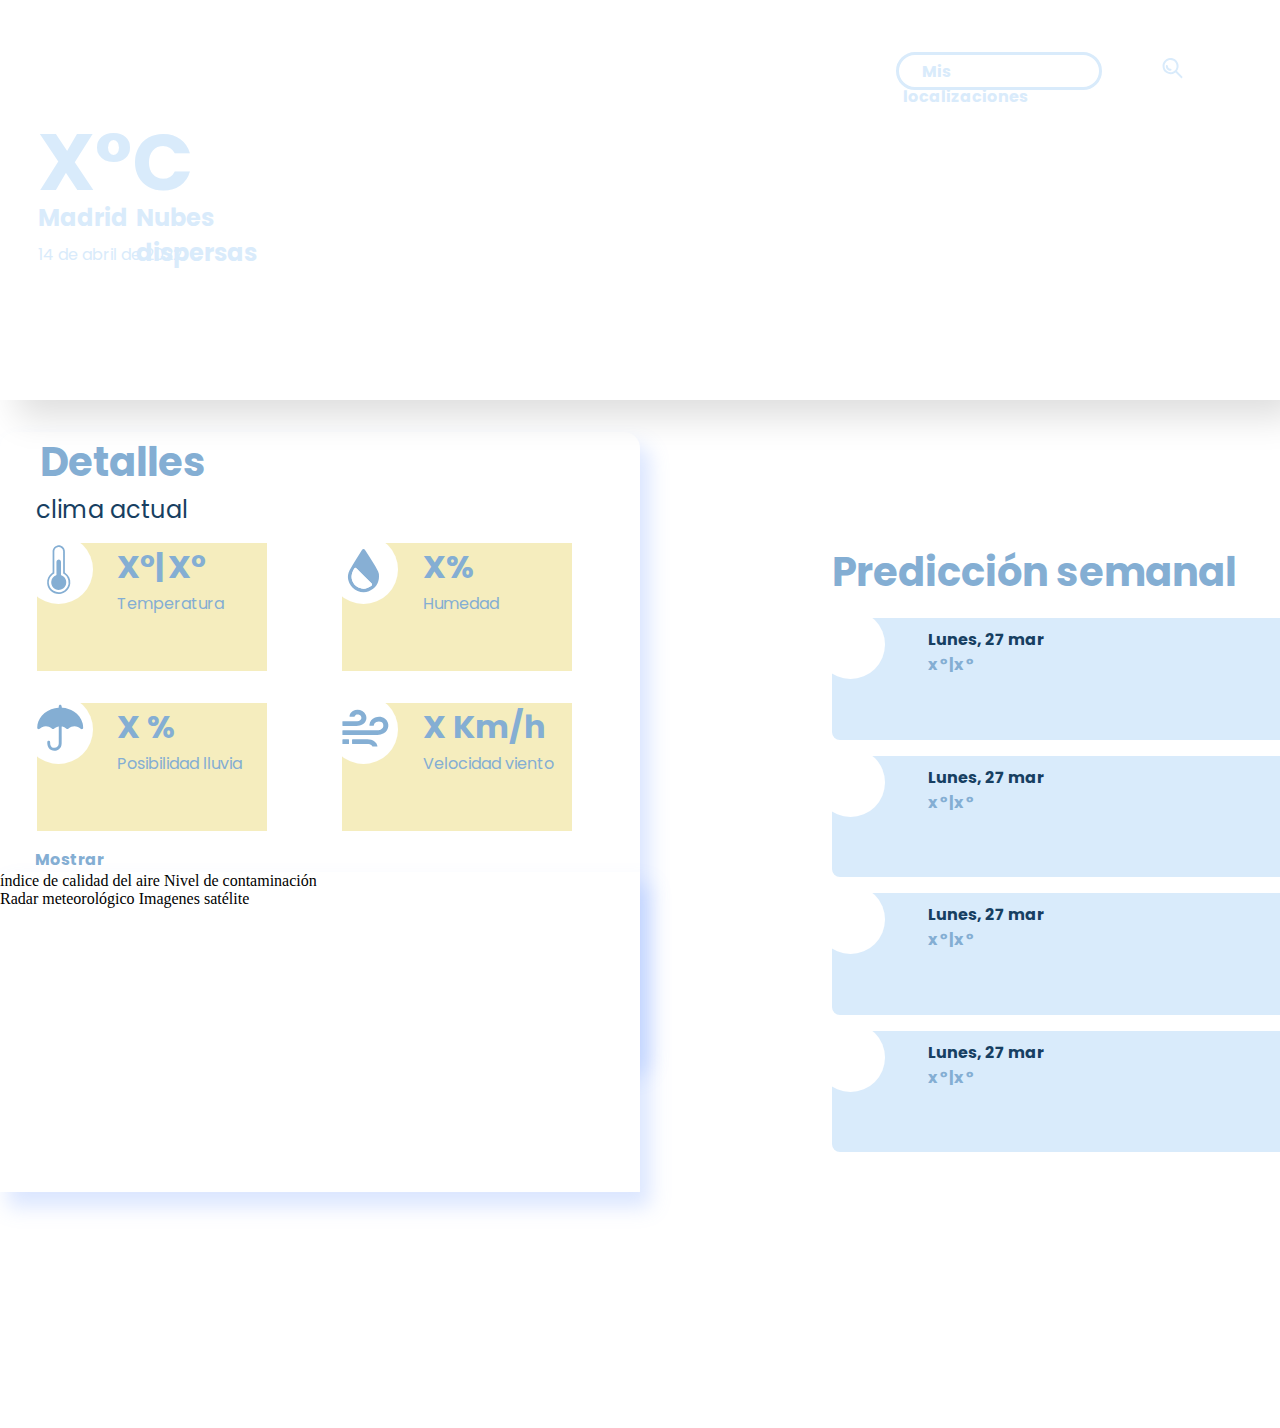
<file: index.html>
<!DOCTYPE html>
<html lang="es">

<head>
    <meta charset="UTF-8">
    <meta http-equiv="X-UA-Compatible" content="IE=edge">
    <meta name="viewport" content="width=device-width, initial-scale=1.0">
    <title>weather app</title>
    <script src="assets/js/pouchdb-7.2.1.min.js"></script>
    <link rel="stylesheet" href="assets/css/styles.css">
    <link rel="stylesheet" href="assets/css/styles.min.css">
    <link rel="stylesheet" href="assets/css/styles.min.css.map">
</head>

<body>
    <header class="imagen-cabecera-box ">
        <div class="info">
            <span class="grados"> X <span class="celsios">°C</span></span>
            <div class="ubicacion"><span class="city">Madrid</span> <span class="loc-weather">Nubes dispersas</span> </div>
            <span class="date"> 14 de abril de 2022</span>
        </div>
        <div class="nav"><button class="btn-loc"><span class="loc-text">Mis localizaciones</span></button>
        <a class="search" href="pages/search.html">
            <img class="lupa" src="assets/icons/lupa.svg" alt="">
        </a></div>
            
    </header>
    
        <section class="seccion-A">
            <div class="detalles">
                <div class="info"><span class="detalles-info">Detalles</span> <span class="clima-actual">clima actual</span></div>
                <ul class="box-seccionA">
                    <li class="especif">
                        <img class="espf-icon" id="temp-icon" src="assets/icons/temp.svg" alt="">
                        <div class="info-especif">
                            <div class="info-temp">
                                <span id="max-temp">X<span class="max-temp-celsius">°|</span></span>
                                <span id="min-temp">X<span class="min-temp-celsius">°</span></span></div>
                            <span class="name-especif" id="temp-title">Temperatura</span>
                        </div>
                    </li>
                    <li class="especif">
                        <img class="espf-icon" id="humidity-icon" src="assets/icons/humidity.svg" alt="">
                        <div class="info-especif">
                            <div class="info-humidity">
                                <span id="humidity-number">X<span id="humidity-percent">%</span></span>
                                <span class="name-especif" id="humidity-title">Humedad</span>

                            </div>
                        </div>
                    </li>
                    <li class="especif">
                        <img class="espf-icon" id="umbrella-icon" src="assets/icons/umbrella.svg" alt="">
                        <div class="info-especif">
                            <div class="info-especif">
                             <div class="info-rain">
                                <span id="rain-number">X <span id="rain-percent" >%</span></span>
                                <span class="name-especif" id="rain-title">Posibilidad lluvia</span>
                             </div>
                            </div>
                        </div>
                    </li>
                    <li class="especif">
                        <img class="espf-icon" id="wind-icon" src="assets/icons/wind.svg" alt="">
                        <div class="info-especif">
                            <div class="info-wind">
                                <span id="wind-number">X <span id="wind-percent" >Km/h</span></span>
                                <span class="name-especif" id="wind-title">Velocidad viento</span>
                            </div>
                        </div>
                    </li>
                </ul>
                <button class="btn-mas"><span class="mas-text">Mostrar</span></button>
                 <div class="collapsible-section">
                        <div class="content">
                            <div class="air-quality">
                                <span>índice de calidad del aire</span>
                                <span>Nivel de contaminación</span>
                                <div class="quality-bar"></div>
                            </div>
                            <div class="meteo-radar">
                                <span>Radar meteorológico</span>
                                <span>Imagenes satélite</span>
                                <div class="map"></div>
                            </div>
                       </div>

                  </div> 
                
            </div>
           </section>
    
            <section class="seccion-B">
                <div class="info-week"><span class="week-info-title">Predicción semanal</span></div>
                <div class="semana"> 
                    <div class="day"><img class="circle-icon" src="assets/icons/circle.svg" alt=""><span id="icon-weather" ></span>
                        <div class="bloque-día-info">
                            <div class="cifras-diarias">
                                <span class="dia-info">Lunes, 27 mar</span>
                                <div class="grados-diarios">
                                    <span class="max-temp-diaria">x <span class="grados-simbolo-diario">°|</span></span>
                                    <span class="max-temp-diaria">x <span class="grados-simbolo-diario">°</span></span>
                                </div>
                            </div>
                        </div>
                    </div>
                    <div class="day"><img class="circle-icon" src="assets/icons/circle.svg" alt=""><span id="icon-weather" ></span>
                        <div class="bloque-día-info">
                            <div class="cifras-diarias">
                                <span class="dia-info">Lunes, 27 mar</span>
                                <div class="grados-diarios">
                                    <span class="max-temp-diaria">x <span class="grados-simbolo-diario">°|</span></span>
                                    <span class="max-temp-diaria">x <span class="grados-simbolo-diario">°</span></span>
                                </div>
                            </div>
                        </div>
                    </div>
                    <div class="day"><img class="circle-icon" src="assets/icons/circle.svg" alt=""><span id="icon-weather" ></span>
                        <div class="bloque-día-info">
                            <div class="cifras-diarias">
                                <span class="dia-info">Lunes, 27 mar</span>
                                <div class="grados-diarios">
                                    <span class="max-temp-diaria">x <span class="grados-simbolo-diario">°|</span></span>
                                    <span class="max-temp-diaria">x <span class="grados-simbolo-diario">°</span></span>
                                </div>
                            </div>
                        </div>
                    </div>
                    <div class="day"><img class="circle-icon" src="assets/icons/circle.svg" alt=""><span id="icon-weather" ></span>
                        <div class="bloque-día-info">
                            <div class="cifras-diarias">
                                <span class="dia-info">Lunes, 27 mar</span>
                                <div class="grados-diarios">
                                    <span class="max-temp-diaria">x <span class="grados-simbolo-diario">°|</span></span>
                                    <span class="max-temp-diaria">x <span class="grados-simbolo-diario">°</span></span>
                                </div>
                            </div>
                        </div>
                    </div>
                    
                </div>
            </section>
    
     <script src="assets/js/main.js"></script>
</body>

</html>
</file>
<file: assets/css/styles.css>
/* Reset browser styles */
* {
  box-sizing: border-box;
}

html, body, div, span, applet, object, iframe, h1, h2, h3, h4, h5, h6, p, blockquote, pre, a, abbr, acronym, address, big, cite, code, del, dfn, em, img, ins, kbd, q, s, samp, small, strike, strong, sub, sup, tt, var, b, u, i, center, dl, dt, dd, ol, ul, li, fieldset, form, label, legend, table, caption, tbody, tfoot, thead, tr, th, td, article, aside, canvas, details, embed, figure, figcaption, footer, header, hgroup, menu, nav, output, ruby, section, summary, time, mark, audio, video {
  margin: 0;
  padding: 0;
  border: 0;
  font-size: 100%;
  font: inherit;
  vertical-align: baseline;
}

/* HTML5 display-role reset for older browsers */
article, aside, details, figcaption, figure, footer, header, hgroup, menu, nav, section {
  display: block;
}

body {
  line-height: 1;
}

ol, ul {
  list-style: none;
}

blockquote, q {
  quotes: none;
}

blockquote:before, blockquote:after {
  content: '';
  content: none;
}

q:before, q:after {
  content: '';
  content: none;
}

table {
  border-collapse: collapse;
  border-spacing: 0;
}

button {
  padding: 8px;
  border-radius: 3px;
  border: none;
}

button:active, button:focus {
  background-color: blue;
  color: white;
}

/* End Reset browser styles */
/* Custom styles */
html, body {
  height: 100%;
  font-family: sans-serif;
}

header {
  padding: 2em;
}

header h1 {
  font-size: 1.5em;
  font-weight: bold;
}

.caja {
  padding: 2em;
  background-color: #ccc;
  min-height: 100%;
}

.listaUsers {
  padding: 1em;
  margin: 2em 0;
  background-color: white;
}

.listaUsers h2 {
  margin: 0.5em 0;
  font-size: 1.1em;
  font-weight: bold;
}

.listaUsers article {
  padding: 1em;
  border-bottom: 1px solid #ccc;
}

.listaUsers article div {
  padding: 5px;
}

.listaUsers article span {
  display: inline-block;
  min-width: 80px;
  font-weight: bold;
  margin: 0 10px;
}
/*# sourceMappingURL=styles.css.map */
</file>
<file: assets/css/styles.min.css>
@import url("https://fonts.googleapis.com/css2?family=Poppins:wght@300;400;600&display=swap");*{-webkit-box-sizing:border-box;box-sizing:border-box}html,body,div,span,applet,object,iframe,h1,h2,h3,h4,h5,h6,p,blockquote,pre,a,abbr,acronym,address,big,cite,code,del,dfn,em,img,ins,kbd,q,s,samp,small,strike,strong,sub,sup,tt,var,b,u,i,center,dl,dt,dd,ol,ul,li,fieldset,form,label,legend,table,caption,tbody,tfoot,thead,tr,th,td,article,aside,canvas,details,embed,figure,figcaption,footer,header,hgroup,menu,nav,output,ruby,section,summary,time,mark,audio,video{margin:0;padding:0;border:0;font-size:100%;font:inherit;vertical-align:baseline}.imagen-cabecera-box{width:100%;height:25em;display:-webkit-box;display:-ms-flexbox;display:flex;-webkit-box-pack:start;-ms-flex-pack:start;justify-content:flex-start;-webkit-box-shadow:17px 17px 34px #dedede, -17px -17px 34px #ffffff;box-shadow:17px 17px 34px #dedede, -17px -17px 34px #ffffff}@media only screen and (max-width: 600px){.imagen-cabecera-box{height:15em}}.info{display:-webkit-box;display:-ms-flexbox;display:flex;-webkit-box-orient:vertical;-webkit-box-direction:normal;-ms-flex-direction:column;flex-direction:column;width:30%;height:65%;margin-top:5%;z-index:2}@media only screen and (max-width: 600px){.info{width:60%;height:50%;margin-top:15%}}.info .grados{display:-webkit-box;display:-ms-flexbox;display:flex;-webkit-box-orient:horizontal;-webkit-box-direction:normal;-ms-flex-direction:row;flex-direction:row;width:25%;height:30%;margin-left:10%;margin-top:10%}@media only screen and (max-width: 600px){.info .grados{height:40%;margin-top:5%}}.info .Celsios{width:25%;height:30%}@media only screen and (max-width: 600px){.info .Celsios{height:40%;margin-top:5%}}.info .ubicacion{width:100%;height:15%;margin-left:10%;margin-top:2%;display:-webkit-box;display:-ms-flexbox;display:flex;-webkit-box-orient:horizontal;-webkit-box-direction:normal;-ms-flex-direction:row;flex-direction:row}@media only screen and (max-width: 600px){.info .ubicacion{width:150%;height:20%;margin-top:2%}}.info .ubicacion .loc-img{width:50%}.info .ubicacion .city{display:-webkit-box;display:-ms-flexbox;display:flex;margin-top:3%;margin-right:2%}@media only screen and (max-width: 600px){.info .ubicacion .city{margin-top:1%}}.info .ubicacion .loc-weather{width:100%;height:50%;display:-webkit-box;display:-ms-flexbox;display:flex;margin-top:3%;margin-right:25%}@media only screen and (max-width: 600px){.info .ubicacion .loc-weather{margin-top:1%}}.info .date{width:45%;height:10%;left:4em;margin-left:10%;margin-top:4%}.nav{width:30%;height:20%;margin-left:40%;margin-top:2%;display:-webkit-box;display:-ms-flexbox;display:flex;-webkit-box-orient:horizontal;-webkit-box-direction:normal;-ms-flex-direction:row;flex-direction:row}@media only screen and (max-width: 600px){.nav{margin-left:5%;width:40%}}.nav .btn-loc{all:unset;color:#D9EBFB;border:2.5px solid #D9EBFB;padding:1%;width:12em;height:30%;border-radius:20px;font-family:'Poppins', sans-serif;font-weight:Bold;margin-top:7%;cursor:pointer;-webkit-transition:0.4s;transition:0.4s;color:#D9EBFB;border:3px solid #D9EBFB;background-image:-webkit-gradient(linear, left bottom, left top, color-stop(50%, #275781), color-stop(50%, transparent));background-image:linear-gradient(to top, #275781 50%, transparent 50%);background-size:100% 200%;background-position:0% 0%}@media only screen and (max-width: 600px){.nav .btn-loc{font-size:0.6em;width:11em}}.nav .btn-loc .loc-text{padding:10%}@media only screen and (max-width: 600px){.nav .btn-loc .loc-text{padding:6%}}.nav .btn-loc:hover{color:#FFF;background-position:0% 100%}.nav .search{width:20%;height:70%;margin-top:1em;margin-left:2em;display:-webkit-box;display:-ms-flexbox;display:flex;-webkit-box-pack:center;-ms-flex-pack:center;justify-content:center}@media only screen and (max-width: 600px){.nav .search{margin-top:0.5em;margin-left:1em}}.nav .lupa{width:100%;-webkit-transition:-webkit-transform .2s;transition:-webkit-transform .2s;transition:transform .2s;transition:transform .2s, -webkit-transform .2s}.nav .lupa:hover{-webkit-transform:scale(1.8);transform:scale(1.8);cursor:pointer}.grados{font-family:'Poppins', sans-serif;font-weight:Bold;font-size:5em;color:#D9EBFB}@media only screen and (max-width: 600px){.grados{font-size:2.5em}}.city{font-family:'Poppins', sans-serif;font-weight:Bold;font-size:1.5em;color:#D9EBFB}@media only screen and (max-width: 600px){.city{font-size:1em}}.loc-weather{font-family:'Poppins', sans-serif;font-weight:Bold;color:#D9EBFB;font-size:1.5em}@media only screen and (max-width: 600px){.loc-weather{font-size:1em}}.date{font-family:'Poppins', sans-serif;color:#D9EBFB;font-size:1em}.info-busqueda{font-family:'Poppins', sans-serif;color:#84AED3;font-weight:bold;font-size:1.5em}.detalles-info{font-family:'Poppins', sans-serif;color:#84AED3;font-weight:bold;font-size:2.5em;position:relative;left:1em}@media only screen and (max-width: 600px){.detalles-info{font-size:1.5em}}.clima-actual{font-family:'Poppins', sans-serif;color:#173f62;font-size:1.5em;position:relative;left:1.5em}@media only screen and (max-width: 600px){.clima-actual{font-size:1em}}.week-info-title{font-family:'Poppins', sans-serif;color:#84AED3;font-weight:bold;font-size:2.5em}@media only screen and (max-width: 600px){.week-info-title{font-size:1.5em;position:relative;left:0.5em}}#max-temp,#min-temp,#humidity-number,#rain-number,#wind-number{font-family:'Poppins', sans-serif;color:#84AED3;font-weight:bold;font-size:2em}@media only screen and (max-width: 600px){#max-temp,#min-temp,#humidity-number,#rain-number,#wind-number{font-size:1em;position:relative;right:0.5em}}@media only screen and (max-width: 600px){#rain-title,#wind-title{position:relative;right:0.5em;font-size:0.7em}}@media only screen and (max-width: 600px){#humidity-title,#temp-title{position:relative;right:0.5em}}.name-especif{font-family:'Poppins', sans-serif;color:#84AED3}@media only screen and (max-width: 600px){.name-especif{font-size:0.8em}}.dia-info{font-family:'Poppins', sans-serif;color:#173f62;font-size:1em;font-weight:bold}.max-temp-diaria{font-family:'Poppins', sans-serif;color:#84AED3;font-size:1em;font-weight:bold}body .seccion-A{border-radius:1em;width:50%;height:70%;bottom:1.5em;-webkit-box-shadow:9px 14px 19px 1px rgba(112,155,255,0.25);box-shadow:9px 14px 19px 1px rgba(112,155,255,0.25)}@media only screen and (max-width: 600px){body .seccion-A{width:100%;height:40%;bottom:0.5em}}body .box-seccionA{width:90%;height:20em;position:relative;left:2.3em;top:1em;display:-ms-grid;display:grid;-ms-grid-columns:50% 50%;grid-template-columns:50% 50%;-webkit-column-gap:3%;column-gap:3%;-ms-grid-rows:50% 50%;grid-template-rows:50% 50%}@media only screen and (max-width: 600px){body .box-seccionA{height:13em;left:1.5em}}body .box-seccionA .especif{background-color:#F5EDBE;height:8em;width:80%}@media only screen and (max-width: 600px){body .box-seccionA .especif{height:5.5em}}body .box-seccionA .info{position:relative;left:2em;top:1em}@media only screen and (max-width: 600px){body .box-seccionA .info{left:1.5em}}body .espf-icon{width:30%;position:relative;right:0.8em;bottom:0.5em}body .info-humidity{display:-webkit-box;display:-ms-flexbox;display:flex;-webkit-box-orient:vertical;-webkit-box-direction:normal;-ms-flex-direction:column;flex-direction:column}body .info-rain{display:-webkit-box;display:-ms-flexbox;display:flex;-webkit-box-orient:vertical;-webkit-box-direction:normal;-ms-flex-direction:column;flex-direction:column;position:relative;right:35%;top:4.6em}@media only screen and (max-width: 600px){body .info-rain{top:3em}}body .info-wind{display:-webkit-box;display:-ms-flexbox;display:flex;-webkit-box-orient:vertical;-webkit-box-direction:normal;-ms-flex-direction:column;flex-direction:column}body .info-especif{display:-webkit-box;display:-ms-flexbox;display:flex;-webkit-box-orient:vertical;-webkit-box-direction:normal;-ms-flex-direction:column;flex-direction:column;position:relative;bottom:4.6em;left:35%}@media only screen and (max-width: 600px){body .info-especif{bottom:3em}}body .seccion-B{z-index:2;width:45%;height:90%;position:relative;left:50em;bottom:33.5em}@media only screen and (max-width: 600px){body .seccion-B{left:0em;top:20em;width:100%}}body .seccion-B .info-week{position:relative;left:2em;top:1em}@media only screen and (max-width: 600px){body .seccion-B .info-week{left:1em}}body .seccion-B .semana{position:relative;top:2em;left:2em;width:80%;height:100%}body .seccion-B .semana .day{background-color:#D9EBFB;width:100%;height:15%;margin-bottom:1em;border-radius:0.5em}body .seccion-B .semana .day .circle-icon{width:15%;position:relative;right:1em;bottom:0.5em}@media only screen and (max-width: 600px){body .seccion-B .semana .day .circle-icon{width:20%;right:0.9em;bottom:0.3em}}.cifras-diarias{position:relative;display:-webkit-box;display:-ms-flexbox;display:flex;-webkit-box-orient:vertical;-webkit-box-direction:normal;-ms-flex-direction:column;flex-direction:column;left:6em;bottom:4em}.grados-diarios{display:-webkit-box;display:-ms-flexbox;display:flex;display-flex-direction:row}.form{position:absolute;top:20%;left:30%;-webkit-transform:translate(-50%, -50%);transform:translate(-50%, -50%)}@media only screen and (max-width: 600px){.form{left:50%}}#search-btn{width:5em;display:-webkit-box;display:-ms-flexbox;display:flex;-webkit-box-pack:center;-ms-flex-pack:center;justify-content:center;left:38em;bottom:6.5em;z-index:2;position:relative;-webkit-transition:-webkit-transform .2s;transition:-webkit-transform .2s;transition:transform .2s;transition:transform .2s, -webkit-transform .2s}@media only screen and (max-width: 600px){#search-btn{width:4em;left:22em;bottom:3.5em}}#search-btn:hover{-webkit-transform:scale(1.3);transform:scale(1.3);cursor:pointer}@media only screen and (max-width: 600px){#search-btn:hover{-webkit-transform:scale(1.2);transform:scale(1.2)}}input{border:3px solid #D9EBFB;border-radius:10px;width:25em;height:4em;z-index:1}@media only screen and (max-width: 600px){input{height:3.5em}}input[type="text"]{font-family:'Poppins', sans-serif;font-size:1.5em}@media only screen and (max-width: 600px){input[type="text"]{font-size:1em}}.search-info{border:3px solid #D9EBFB;width:100%;height:12%}.search-info .info-busqueda{position:relative;margin-left:11%;top:0.5em}.back{width:5%;position:relative;bottom:5.7em;left:6em;-webkit-transition:-webkit-transform .2s;transition:-webkit-transform .2s;transition:transform .2s;transition:transform .2s, -webkit-transform .2s}@media only screen and (max-width: 600px){.back{width:10%;left:1em;bottom:5.3em}}.back:hover{-webkit-transform:scale(1.3);transform:scale(1.3);cursor:pointer}@media only screen and (max-width: 600px){.back:hover{-webkit-transform:scale(1.2);transform:scale(1.2)}}.imagen-cabecera-box{width:100%;height:25em;display:-webkit-box;display:-ms-flexbox;display:flex;-webkit-box-pack:start;-ms-flex-pack:start;justify-content:flex-start;-webkit-box-shadow:17px 17px 34px #dedede, -17px -17px 34px #ffffff;box-shadow:17px 17px 34px #dedede, -17px -17px 34px #ffffff}@media only screen and (max-width: 600px){.imagen-cabecera-box{height:15em}}.info{display:-webkit-box;display:-ms-flexbox;display:flex;-webkit-box-orient:vertical;-webkit-box-direction:normal;-ms-flex-direction:column;flex-direction:column;width:30%;height:65%;margin-top:5%;z-index:2}@media only screen and (max-width: 600px){.info{width:60%;height:50%;margin-top:15%}}.info .grados{display:-webkit-box;display:-ms-flexbox;display:flex;-webkit-box-orient:horizontal;-webkit-box-direction:normal;-ms-flex-direction:row;flex-direction:row;width:25%;height:30%;margin-left:10%;margin-top:10%}@media only screen and (max-width: 600px){.info .grados{height:40%;margin-top:5%}}.info .Celsios{width:25%;height:30%}@media only screen and (max-width: 600px){.info .Celsios{height:40%;margin-top:5%}}.info .ubicacion{width:100%;height:15%;margin-left:10%;margin-top:2%;display:-webkit-box;display:-ms-flexbox;display:flex;-webkit-box-orient:horizontal;-webkit-box-direction:normal;-ms-flex-direction:row;flex-direction:row}@media only screen and (max-width: 600px){.info .ubicacion{width:150%;height:20%;margin-top:2%}}.info .ubicacion .loc-img{width:50%}.info .ubicacion .city{display:-webkit-box;display:-ms-flexbox;display:flex;margin-top:3%;margin-right:2%}@media only screen and (max-width: 600px){.info .ubicacion .city{margin-top:1%}}.info .ubicacion .loc-weather{width:100%;height:50%;display:-webkit-box;display:-ms-flexbox;display:flex;margin-top:3%;margin-right:25%}@media only screen and (max-width: 600px){.info .ubicacion .loc-weather{margin-top:1%}}.info .date{width:45%;height:10%;left:4em;margin-left:10%;margin-top:4%}.nav{width:30%;height:20%;margin-left:40%;margin-top:2%;display:-webkit-box;display:-ms-flexbox;display:flex;-webkit-box-orient:horizontal;-webkit-box-direction:normal;-ms-flex-direction:row;flex-direction:row}@media only screen and (max-width: 600px){.nav{margin-left:5%;width:40%}}.nav .btn-loc{all:unset;color:#D9EBFB;border:2.5px solid #D9EBFB;padding:1%;width:12em;height:30%;border-radius:20px;font-family:'Poppins', sans-serif;font-weight:Bold;margin-top:7%;cursor:pointer;-webkit-transition:0.4s;transition:0.4s;color:#D9EBFB;border:3px solid #D9EBFB;background-image:-webkit-gradient(linear, left bottom, left top, color-stop(50%, #275781), color-stop(50%, transparent));background-image:linear-gradient(to top, #275781 50%, transparent 50%);background-size:100% 200%;background-position:0% 0%}@media only screen and (max-width: 600px){.nav .btn-loc{font-size:0.6em;width:11em}}.nav .btn-loc .loc-text{padding:10%}@media only screen and (max-width: 600px){.nav .btn-loc .loc-text{padding:6%}}.nav .btn-loc:hover{color:#FFF;background-position:0% 100%}.nav .search{width:20%;height:70%;margin-top:1em;margin-left:2em;display:-webkit-box;display:-ms-flexbox;display:flex;-webkit-box-pack:center;-ms-flex-pack:center;justify-content:center}@media only screen and (max-width: 600px){.nav .search{margin-top:0.5em;margin-left:1em}}.nav .lupa{width:100%;-webkit-transition:-webkit-transform .2s;transition:-webkit-transform .2s;transition:transform .2s;transition:transform .2s, -webkit-transform .2s}.nav .lupa:hover{-webkit-transform:scale(1.8);transform:scale(1.8);cursor:pointer}body .collapsible-section{-webkit-box-shadow:9px 14px 19px 1px rgba(112,155,255,0.25);box-shadow:9px 14px 19px 1px rgba(112,155,255,0.25);width:100%}body .content{background-color:#FFFFFF;position:relative;z-index:2;width:100%;height:20em}body .btn-mas{all:unset}body .btn-mas .mas-text{font-family:'Poppins', sans-serif;font-weight:bold;color:#84AED3;font-size:1em;position:relative;left:2.2em}@media only screen and (max-width: 600px){body .btn-mas .mas-text{left:1.5em}}body .btn-mas .mas-text:hover{color:#173f62;cursor:pointer}body .btn-cerrar{all:unset}body .btn-cerrar .cerrar-text{font-family:'Poppins', sans-serif;font-weight:bold;color:#84AED3;font-size:1em;position:relative;left:2.2em}@media only screen and (max-width: 600px){body .btn-cerrar .cerrar-text{left:1.5em}}body .btn-cerrar .cerrar-text:hover{color:#173f62;cursor:pointer}.imagen-cabecera-box{width:100%;height:25em;display:-webkit-box;display:-ms-flexbox;display:flex;-webkit-box-pack:start;-ms-flex-pack:start;justify-content:flex-start;-webkit-box-shadow:17px 17px 34px #dedede, -17px -17px 34px #ffffff;box-shadow:17px 17px 34px #dedede, -17px -17px 34px #ffffff}@media only screen and (max-width: 600px){.imagen-cabecera-box{height:15em}}.info{display:-webkit-box;display:-ms-flexbox;display:flex;-webkit-box-orient:vertical;-webkit-box-direction:normal;-ms-flex-direction:column;flex-direction:column;width:30%;height:65%;margin-top:5%;z-index:2}@media only screen and (max-width: 600px){.info{width:60%;height:50%;margin-top:15%}}.info .grados{display:-webkit-box;display:-ms-flexbox;display:flex;-webkit-box-orient:horizontal;-webkit-box-direction:normal;-ms-flex-direction:row;flex-direction:row;width:25%;height:30%;margin-left:10%;margin-top:10%}@media only screen and (max-width: 600px){.info .grados{height:40%;margin-top:5%}}.info .Celsios{width:25%;height:30%}@media only screen and (max-width: 600px){.info .Celsios{height:40%;margin-top:5%}}.info .ubicacion{width:100%;height:15%;margin-left:10%;margin-top:2%;display:-webkit-box;display:-ms-flexbox;display:flex;-webkit-box-orient:horizontal;-webkit-box-direction:normal;-ms-flex-direction:row;flex-direction:row}@media only screen and (max-width: 600px){.info .ubicacion{width:150%;height:20%;margin-top:2%}}.info .ubicacion .loc-img{width:50%}.info .ubicacion .city{display:-webkit-box;display:-ms-flexbox;display:flex;margin-top:3%;margin-right:2%}@media only screen and (max-width: 600px){.info .ubicacion .city{margin-top:1%}}.info .ubicacion .loc-weather{width:100%;height:50%;display:-webkit-box;display:-ms-flexbox;display:flex;margin-top:3%;margin-right:25%}@media only screen and (max-width: 600px){.info .ubicacion .loc-weather{margin-top:1%}}.info .date{width:45%;height:10%;left:4em;margin-left:10%;margin-top:4%}.nav{width:30%;height:20%;margin-left:40%;margin-top:2%;display:-webkit-box;display:-ms-flexbox;display:flex;-webkit-box-orient:horizontal;-webkit-box-direction:normal;-ms-flex-direction:row;flex-direction:row}@media only screen and (max-width: 600px){.nav{margin-left:5%;width:40%}}.nav .btn-loc{all:unset;color:#D9EBFB;border:2.5px solid #D9EBFB;padding:1%;width:12em;height:30%;border-radius:20px;font-family:'Poppins', sans-serif;font-weight:Bold;margin-top:7%;cursor:pointer;-webkit-transition:0.4s;transition:0.4s;color:#D9EBFB;border:3px solid #D9EBFB;background-image:-webkit-gradient(linear, left bottom, left top, color-stop(50%, #275781), color-stop(50%, transparent));background-image:linear-gradient(to top, #275781 50%, transparent 50%);background-size:100% 200%;background-position:0% 0%}@media only screen and (max-width: 600px){.nav .btn-loc{font-size:0.6em;width:11em}}.nav .btn-loc .loc-text{padding:10%}@media only screen and (max-width: 600px){.nav .btn-loc .loc-text{padding:6%}}.nav .btn-loc:hover{color:#FFF;background-position:0% 100%}.nav .search{width:20%;height:70%;margin-top:1em;margin-left:2em;display:-webkit-box;display:-ms-flexbox;display:flex;-webkit-box-pack:center;-ms-flex-pack:center;justify-content:center}@media only screen and (max-width: 600px){.nav .search{margin-top:0.5em;margin-left:1em}}.nav .lupa{width:100%;-webkit-transition:-webkit-transform .2s;transition:-webkit-transform .2s;transition:transform .2s;transition:transform .2s, -webkit-transform .2s}.nav .lupa:hover{-webkit-transform:scale(1.8);transform:scale(1.8);cursor:pointer}.imagen-cabecera-box.night-sunny{background-image:url("http://drive.google.com/uc?export=view&id=1st8S8kRNjXHdohKAF6F_MN_PeVDMNoaZ");background-size:cover;background-repeat:no-repeat;background-position:center;opacity:0.8}.imagen-cabecera-box.night-sun-cloudy{background-image:url("http://drive.google.com/uc?export=view&id=1pveu5jY_3ebjKWrhzXDrTONcIK7c9Axr");background-size:cover;background-repeat:no-repeat;background-position:center;opacity:0.8}.imagen-cabecera-box.night-cloudy{background-image:url("http://drive.google.com/uc?export=view&id=16rshVcmTiGM2ifibcwM_iogYRIoVRGqs");background-size:cover;background-repeat:no-repeat;background-position:center;opacity:0.8}.imagen-cabecera-box.night-cloudy-rain{background-image:url("http://drive.google.com/uc?export=view&id=1D5XK9-KxIJAS285qvFX2gd-zoxU9O1rg");background-size:cover;background-repeat:no-repeat;background-position:center;opacity:0.8}.imagen-cabecera-box.night-thunder{background-image:url("http://drive.google.com/uc?export=view&id=1YOOp9SiwCvhiAZMZQhg3dukYBSEJmDwN");background-size:cover;background-repeat:no-repeat;background-position:center;opacity:0.8}.imagen-cabecera-box.night-snow{background-image:url("http://drive.google.com/uc?export=view&id=1dDln2tTD3YLTRnGwALC8L73x_ulib_n9");background-size:cover;background-repeat:no-repeat;background-position:center;opacity:0.8}
/*# sourceMappingURL=styles.min.css.map */
</file>
